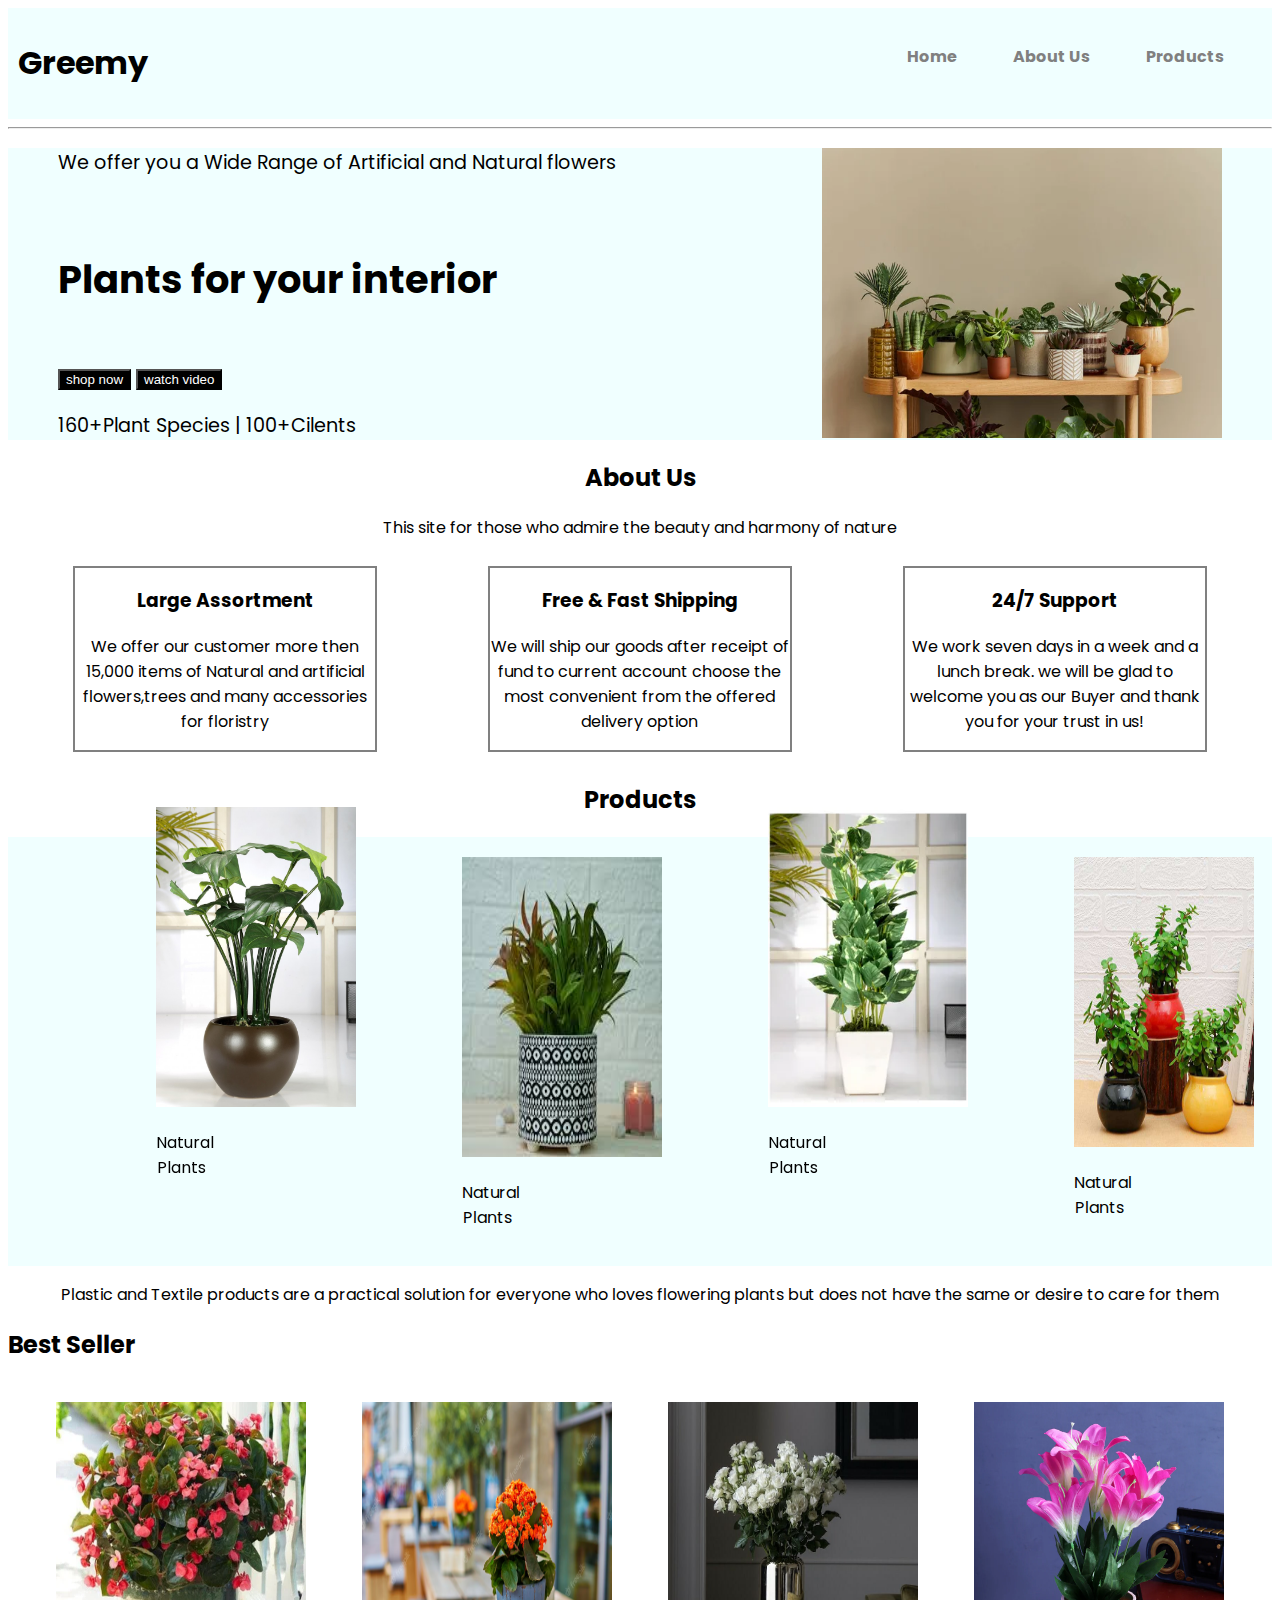
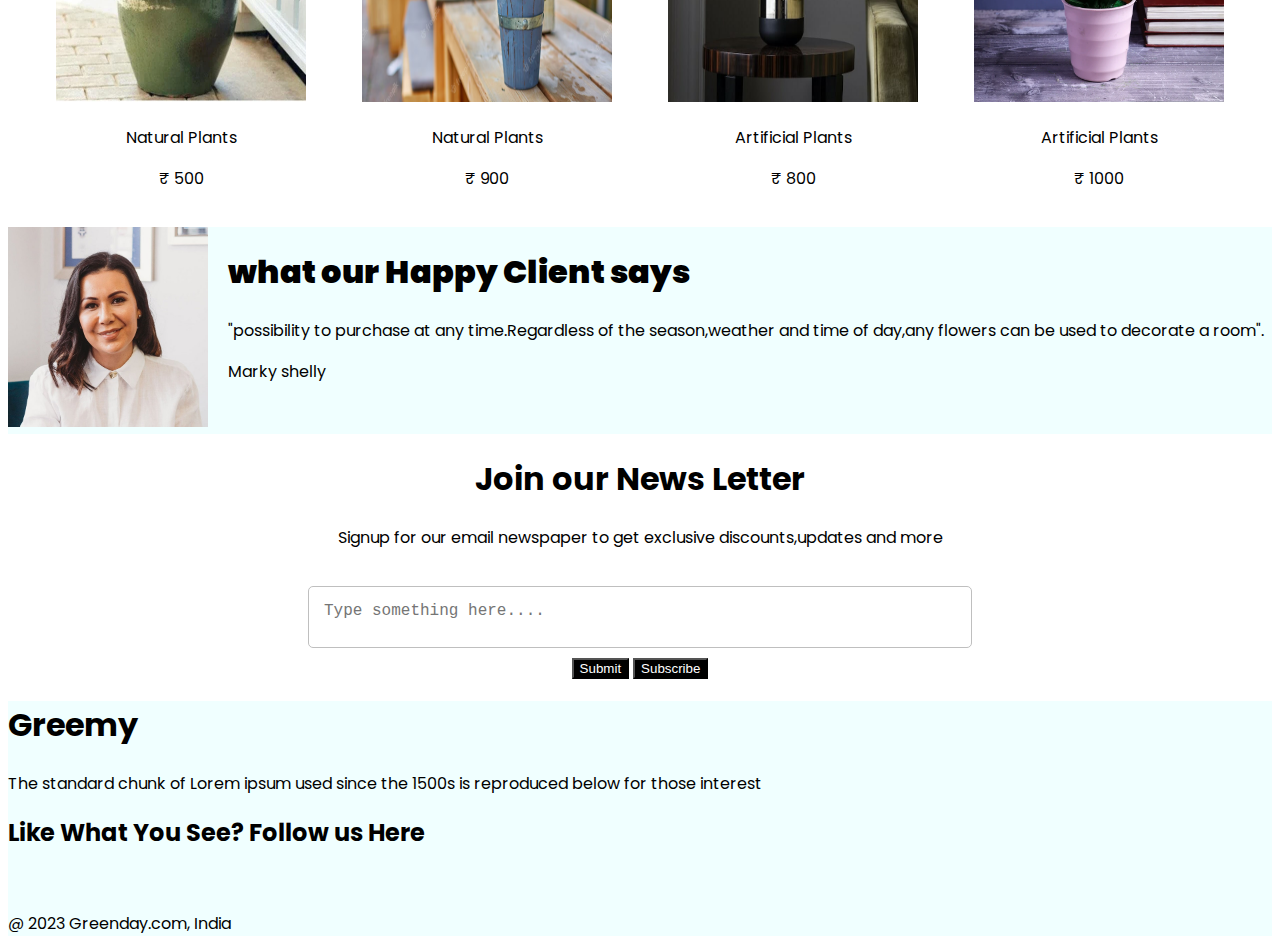
<file: Greenary buying website/index.html>
<!DOCTYPE html>
<html>

<head>
    <title>Greemy project</title>
    <link rel="preconnect" href="https://fonts.googleapis.com">
    <link rel="preconnect" href="https://fonts.gstatic.com" crossorigin>
    <link href="https://fonts.googleapis.com/css2?family=Poppins&display=swap" rel="stylesheet">
    <link rel="stylesheet" href="index.css">
    <link rel="stylesheet" href="https://cdnjs.cloudflare.com/ajax/libs/font-awesome/6.4.0/css/all.min.css" integrity="sha512-iecdLmaskl7CVkqkXNQ/ZH/XLlvWZOJyj7Yy7tcenmpD1ypASozpmT/E0iPtmFIB46ZmdtAc9eNBvH0H/ZpiBw==" crossorigin="anonymous" referrerpolicy="no-referrer" />
</head>


<body>
    <div class="header">
        <h1 class="logo">Greemy</h1>
        <div class="searchbar">
            <p><b>Home</b></p>
            <p><b>About Us</b></p>
            <p><b>Products</b></p>
           <!--<p class="search"><i class="fa-solid fa-magnifying-glass"></i></p>--> 
        </div>
    </div><hr>
    <!--header-->
    <div class="summary">
        <img class="img1" src="plant6.jpg" alt="plant"  width="400" height="290">
       <p>We offer you a Wide Range of Artificial and Natural flowers</p><br>
       <h1>Plants for your interior</h1><br>

       <button>shop now</button>
       <button>watch video</button><br>

       <P>160+Plant Species | 100+Cilents</P>
    </div>
<!--about-->

    <div class="about">
        <h2>About Us</h2>
        <p>This site for those who admire the beauty and harmony of nature </p>
    </div>


    <div class="content">
        <div class="container">
            <i class="fa-solid fa-leaf"></i>
            <h3>Large Assortment</h3>
            <p>We offer our customer more then 15,000 items of Natural
               and artificial flowers,trees and many accessories 
               for floristry
            </p>

        </div>

        <div class="container">
            <i class="fa-solid fa-suitcase-rolling"></i>
            <h3>Free & Fast Shipping</h3>
            <p>We will ship our goods after receipt of fund to current account 
                choose the most convenient from the offered delivery option
            </p>

        </div>

        <div class="container">
            <i class="fa-solid fa-phone"></i>
            <h3>24/7 Support</h3>
            <p>We work seven days in a week and a lunch break.
                we will be glad to welcome you as our Buyer 
                and thank you for your trust in us!
            </p>

        </div>
    </div>
    <!--products-->

    <div>
       <div class="plant">
          <h2>Products</h2>
       </div>

     <div class="plant-container">
        <div class="plant-img" id="plant-1">
            <img src="plant7.jpg" alt="plant" width="200" height="300">
            <p>Natural Plants</p>
        </div>
 
        <div class="plant-img" id="plant-2">
           <img src="plant9.jpg" alt="plant" width="200" height="300">
           <p>Natural Plants</p>
        </div>
 
        <div class="plant-img" id="plant-1">
           <img src="plant8.webp" alt="plant" width="200" height="300">
           <p>Natural Plants</p>
       </div>
        
       <div class="plant-img" id="plant-2">
        <img src="plant4.jpg" alt="plant" width="180" height="290">
        <p>Natural Plants</p>
       </div>
    </div>
</div>
        
        <div class="para1">
            <p>Plastic and Textile products are a practical solution 
                for everyone who loves flowering plants but 
                does not have the same or desire to care for them
            </p>
        </div>
<!--best sellers-->
    
        <div>
            <h2>Best Seller</h2>
        <div class="best-container">
             <div class="best-img" >
                 <img src="bookey1.webp" alt="plant" width="250" height="300">
                 <p>Natural Plants</p>
                 <p>&#8377 500</p>
             </div>
      
             <div class="best-img" >
                <img src="bookey2.avif" alt="plant" width="250" height="300">
                <p>Natural Plants</p>
                <p>&#8377 900</p>
             </div>
      
             <div class="best-img" >
                <img src="bookey5.jpg" alt="plant" width="250" height="300">
                <p>Artificial Plants</p>
                <p>&#8377 800</p>
            </div>
             
            <div class="best-img" >
             <img src="bookey6.webp" alt="plant" width="250" height="300">
             <p>Artificial Plants</p>
             <p>&#8377 1000</p>
            </div>
         </div>
     </div>
<!--testimonial-->
<div class="client">
    <div>
        <img class="img2" src="client1.jpg" alt="client" width="200" height="200">
        
    </div>
    <div class="client2">
        <h1><b>what our Happy Client says</b></h1>
        <p>"possibility to purchase at any time.Regardless of the 
            season,weather and time of day,any flowers can be 
            used to decorate a room".
        </p>

        <p>Marky shelly </p>
    </div>
</div>
        
<!--newsletter-->
<div class="news">
    <h1>Join our News Letter</h1>
    <p>Signup for our email newspaper to get exclusive discounts,updates and more</p>
    <div class="input">
        <textarea placeholder="Type something here...." required ></textarea>
    </div>
    
    <div class="button1">
        <button>Submit</button>
        <button>Subscribe</button>
    </div>
</div>

<!--footer-->
<div class="footer">
    
     <h1>Greemy</h1>
     <p>The standard chunk of Lorem ipsum used since the 1500s is 
         reproduced below for those interest 
     </p>
     <h2>Like What You See? Follow us Here</h2>
    
    <div class="icons">
        <i class="fa-brands fa-facebook"></i><br>
        <i class="fa-brands fa-square-instagram"></i><br>
        <i class="fa-brands fa-twitter"></i>
    </div>
    <p>@ 2023 Greenday.com, India</p>
</div>


     

         
        





    




    

    
    











</body>
</file>
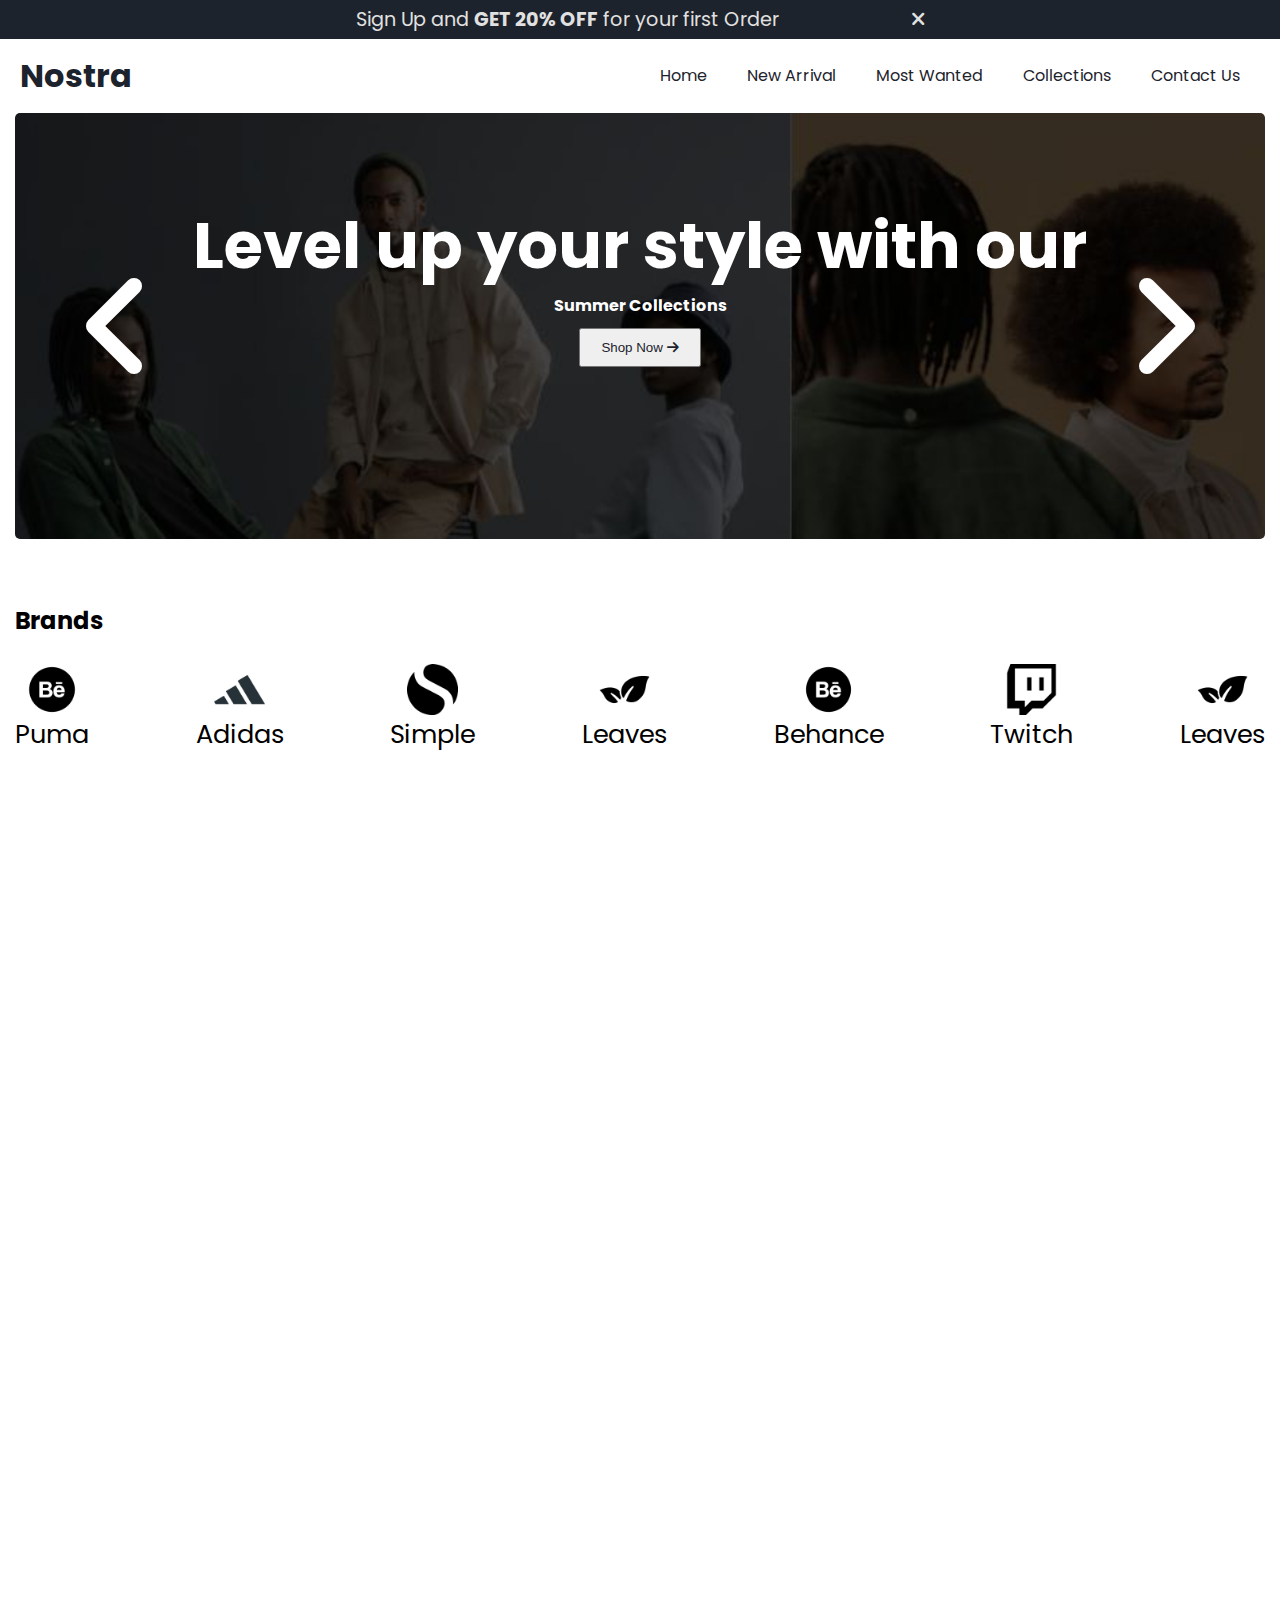
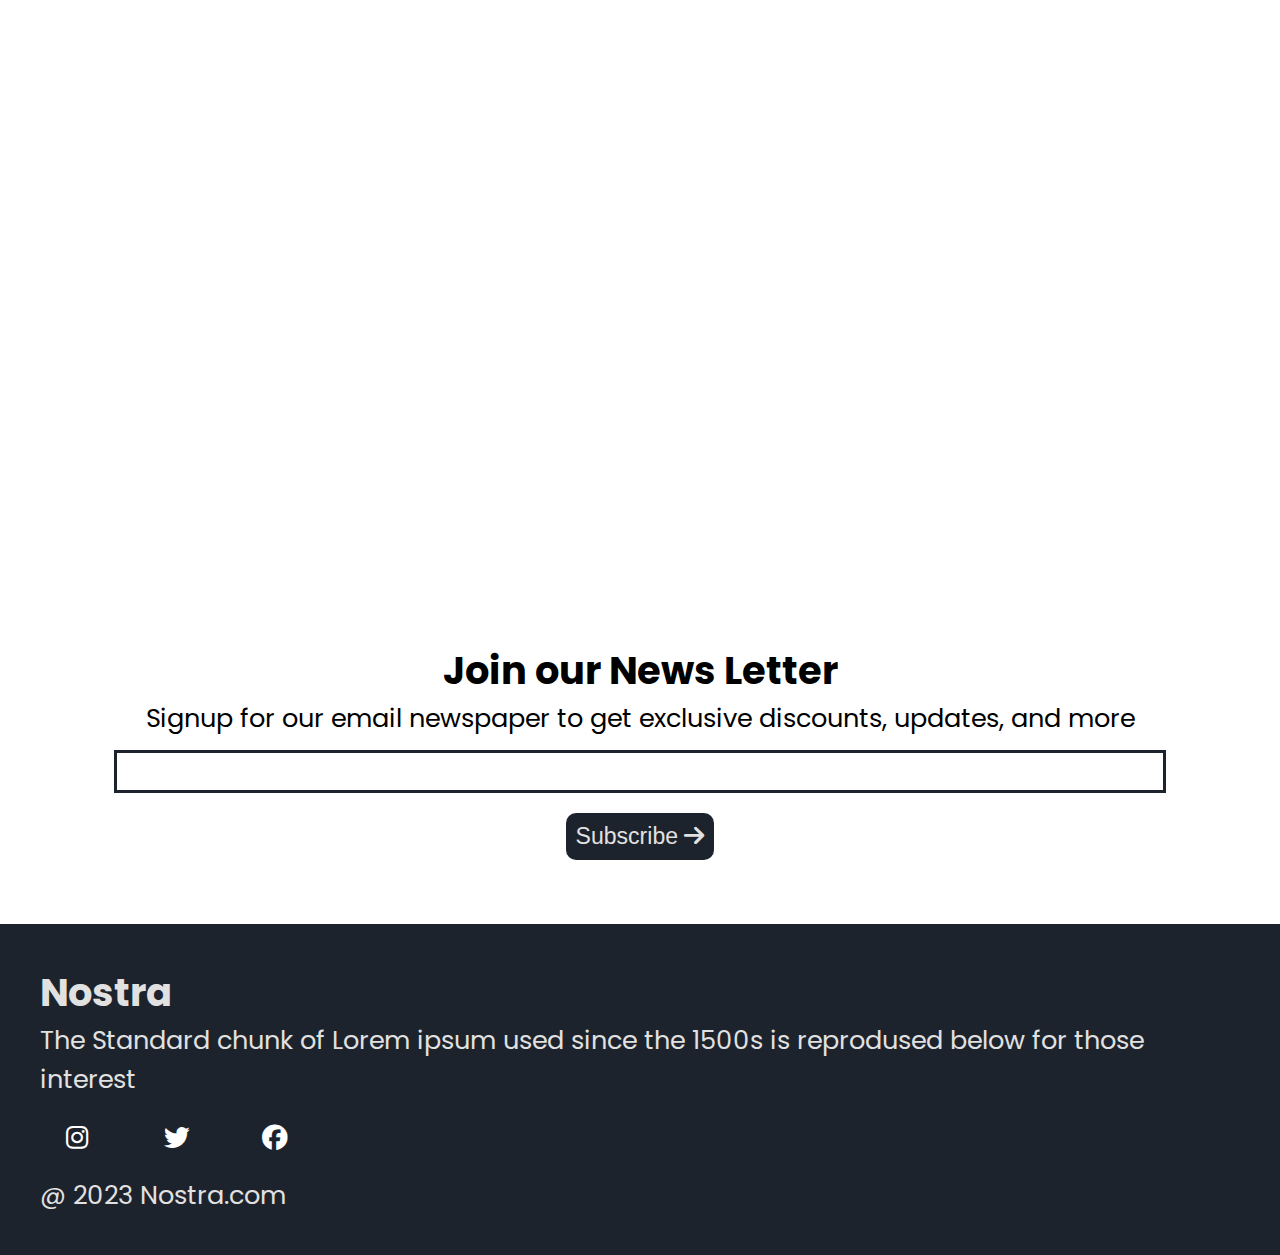
<file: Nostra-Ecommerce-website/Nostra-Ecommerce-Js-main/index.html>
<!DOCTYPE html>
<html lang="en">
<head>
    <meta charset="UTF-8">
    <meta name="viewport" content="width=device-width, initial-scale=1.0">
    <title>Nostra</title>
    <!--Link CSS File-->
    <link rel="stylesheet" href="style.css">
    <!--Link Google Fonts-->
    <link rel="preconnect" href="https://fonts.googleapis.com">
    <link rel="preconnect" href="https://fonts.gstatic.com" crossorigin>
    <link href="https://fonts.googleapis.com/css2?family=Poppins:wght@400;500;700&display=swap" rel="stylesheet">

    <!--Link Font Awesome-->
    <link rel="stylesheet" href="https://cdnjs.cloudflare.com/ajax/libs/font-awesome/6.4.2/css/all.min.css">

</head>
<body>

    <!--Offer Bar-->

    <div class="offer-bar">
        <p>Sign Up and <b>GET 20% OFF</b> for your first Order
        <i id="offer-close"  style="margin-left: 10%; cursor: pointer;" class="fa-solid fa-xmark"></i>
        </p>
    </div>

    

   

        <!--Navigation Bar-->
        <nav class="navbar">
            <h1>Nostra</h1>
            <div class="navbar-links">
                <p class="navbar-link"><a href="#home">Home</a></p>
                <p class="navbar-link"><a href="#new-arrival">New Arrival</a></p>
                <p class="navbar-link"><a href="#most-wanted">Most Wanted</a></p>
                <p class="navbar-link"><a href="collections.html">Collections</a></p>
                <p class="navbar-link"><a href="./contactus.html">Contact Us</a></p>
            </div>
            

            <div class="navbar-menu-toggle">
                <i id="side-navbar-activate" class="fa-solid fa-bars"></i>
            </div>

            

            

        </nav>

        <!--Side Navbar-->

        <div class="side-navbar"> 
            <p style="text-align: right;">
                <i id="side-navbar-close" class="fa-solid fa-xmark"></i>
            </p>
            <div class="side-navbar-links">

                <p class="side-navbar-link"><a href="./index.html">Home</a></p>
                <p class="side-navbar-link"><a href="#new-arrival">New Arrival</a></p>
            <p class="side-navbar-link"><a href="#most-wanted">Most Wanted</a></p>
            <p class="side-navbar-link"><a href="./collections.html">Collections</a></p>
            <p class="side-navbar-link"><a href="./contactus.html">Contact Us</a></p>
            </div>
            
        </div>

        <div class="container">

        <!--Slider-->
        <div class="slider">
            <div class="slider-left-button">
                <i id="slider-left-activate" class="fa-solid fa-angle-left" style="color: #ffffff;"></i>
            </div>

            <div class="slider-content">
                <h1>Level up your style with our</h1>
                <h4>Summer Collections</h4> 
                <button> Shop Now <i class="fa-solid fa-arrow-right"></i> </button>
            </div>

            <div class="slider-image-container">
                <img class="slider-image" src="img/others/slider-one.jpg"  width="100%" alt="">
                <img class="slider-image" src="img/others/slider-one.jpg" alt="">
                <img class="slider-image" src="img/others/slider-one.jpg" alt="">
            </div>

            <div class="slider-right-button">
                
                <i id="slider-right-activate" class="fa-solid fa-angle-right" style="color: #ffffff;"></i>
            </div>
        </div>

        <!--Brands-->

        
        <h2 style="margin-top: 5vw;">Brands</h2>
        <div class="brands">
            <div class="brands-item">
                <img class="brands-icon" src="img/icons/behance.png" alt="">
                <p>Puma</p>
            </div>

            <div class="brands-item">
                <img class="brands-icon" src="img/icons/adidas.png" alt="">
                <p>Adidas</p>
            </div>

            <div class="brands-item">
                <img class="brands-icon" src="img/icons/simple.png" alt="">
                <p>Simple</p>
            </div>

            <div class="brands-item">
                <img class="brands-icon" src="img/icons/leaves.png" alt="">
                <p>Leaves</p>
            </div>

            <div class="brands-item">
                <img class="brands-icon" src="img/icons/behance.png" alt="">
                <p>Behance</p>
            </div>

            <div class="brands-item">
                <img class="brands-icon" src="img/icons/twitch.png" alt="">
                <p>Twitch</p>
            </div>

            <div class="brands-item">
                <img class="brands-icon" src="img/icons/leaves.png" alt="">
                <p>Leaves</p>
            </div>
        </div>

    
        <div class="initial-scroll-animate reveal-scroll-animate">
        <div class="service">
            
            <div class="servives-container-1">
                <div>
                    <h2>We Provide Best</h2>
                    <h2>Customer Experiences</h2>
                </div>

                <div>
                    <p>|| We ensure that our customer have the best shopping experience</p>
                </div>
            </div>

            <div class="servives-container-2">
                <div>
                    <i style="font-size: 3vw;margin-bottom: 10px;" class="fa-regular fa-circle-check"></i>
                    <h4>Original Products</h4>
                    <p>Lorem, ipsum dolor sit amet consectetur adipisicing elit. Porro, consequuntur.
                    </p>
                </div>

                <div>
                    <i style="font-size: 3vw;margin-bottom: 10px;" class="fa-regular fa-face-smile"></i>
                    <h4>Satisfaction Guarantee</h4>
                    <p>Lorem, ipsum dolor sit amet consectetur adipisicing elit. Porro, consequuntur.
                    </p>
                </div>

                <div>
                    <i style="font-size: 3vw;margin-bottom: 10px;" class="fa-solid fa-broom"></i>
                    <h4>New Arrival Everyday</h4>
                    <p>Lorem, ipsum dolor sit amet consectetur adipisicing elit. Porro, consequuntur.
                    </p>
                </div>

                <div>
                    <i style="font-size: 3vw;margin-bottom: 10px;" class="fa-solid fa-truck-fast"></i>
                    <h4>Fast & Free Shipping</h4>
                    <p>Lorem, ipsum dolor sit amet consectetur adipisicing elit. Porro, consequuntur.
                    </p>
                </div>
            </div>
        </div>
    </div>

    <div class="initial-scroll-animate reveal-scroll-animate">
        <h2 id="new-arrival" style=" margin-top: 5vw;">New Arrivals</h2>

        <div  class="new-arrival" >
            
            <div class="new-arrival-container">
                <img style="width: 20vw;" src="img/products/f1.jpg" alt="">
                <div class="overlay"></div>
                <button> Shop Now <i class="fa-solid fa-arrow-right"></i> </button>

            </div>

            <div class="new-arrival-container">
                <img style="width: 20vw;" src="img/products/f7.jpg" alt="">
                <div class="overlay"></div>
                <button> Shop Now <i class="fa-solid fa-arrow-right"></i> </button>

            </div>

            <div class="new-arrival-container">
                <img style="width: 20vw;" src="img/products/n1.jpg" alt="">
                <div class="overlay"></div>
                <button> Shop Now <i class="fa-solid fa-arrow-right"></i> </button>

            </div>

            <div class="new-arrival-container">
                <img style="width: 20vw;" src="img/products/n7.jpg" alt="">
                <div class="overlay"></div>
                <button> Shop Now <i class="fa-solid fa-arrow-right"></i> </button>

            </div>
        </div>
    </div>

    <div class="initial-scroll-animate reveal-scroll-animate">
        <h2 id="most-wanted" style=" margin-top: 5vw;">Most Wanted</h2>

        <div  class="most-wanted">

            <div class="most-wanted-container">
                <img style="width: 20vw;" src="img/products/n8.jpg" alt="">
                <p class="sale-overlay">sale</p>
                <img class="like-button" src="img/icons/blackheart.png" alt="">

            </div>

            <div class="most-wanted-container">
                <img style="width: 20vw;" src="img/products/f1.jpg" alt="">
                
                <p class="sale-overlay">sale</p>
                <img class="like-button" src="img/icons/blackheart.png" alt="">
            </div>

            <div class="most-wanted-container">
                <img style="width: 20vw;" src="img/products/n1.jpg" alt="">
                <p class="sale-overlay">sale</p>
                <img class="like-button" src="img/icons/blackheart.png" alt="">
                

            </div>

            <div class="most-wanted-container">
                <img style="width: 20vw;" src="img/products/n7.jpg" alt="">
                <p class="sale-overlay">sale</p>
                <img class="like-button" src="img/icons/blackheart.png" alt="">
                

            </div>
            
            <div class="most-wanted-container">
                <img style="width: 20vw;" src="img/products/n3.jpg" alt="">
                <p class="sale-overlay">sale</p>
                <img class="like-button" src="img/icons/blackheart.png" alt="">

            </div>

            <div class="most-wanted-container">
                <img style="width: 20vw;" src="img/products/f7.jpg" alt="">
                
                <p class="sale-overlay">sale</p>
                <img class="like-button" src="img/icons/blackheart.png" alt="">
            </div>

            <div class="most-wanted-container">
                <img style="width: 20vw;" src="img/products/n4.jpg" alt="">
                <p class="sale-overlay">sale</p>
                <img class="like-button" src="img/icons/blackheart.png" alt="">
                

            </div>

            <div class="most-wanted-container">
                <img style="width: 20vw;" src="img/products/n7.jpg" alt="">
                <p class="sale-overlay">sale</p>
                <img class="like-button" src="img/icons/blackheart.png" alt="">
                

            </div>
        </div>
    </div>

    <div class="initial-scroll-animate reveal-scroll-animate">

    

        <div class="limited-offer">
            <div class="limited-offer-img">
                <img src="img/others/offer.jpg" alt="">
            </div>
            <div class="limited-offer-text">
                <h2>Limited Offer</h2>
                <h4>35% OFF on this for the first 30 Customers</h4>
                <button> Shop Now <i class="fa-solid fa-arrow-right"></i> </button>
            </div>
        </div>
        
        
    </div>

    <div class="news">
        <h2>Join our News Letter</h2>
        <p style="text-align: center;">Signup for our email newspaper to get exclusive discounts, updates, and more</p>
        <div style="margin-top: 10px;">
        <input class="search">
    </div>
    <div>
        <button> Subscribe <i class="fa-solid fa-arrow-right"></i> </button>
    </div>
    </div>

    </div>

    <div class="footer">
        <div class="footer-container">
            <div class="footer-box-1">
                <h2 class="headingText">Nostra</h2>
                <p>The Standard chunk of Lorem ipsum
                    used since the 1500s is reprodused
                    below for those interest</p>
                <div class="footer-icon-container">
                    <i class="icon fa-brands fa-instagram" style="color: #ffffff;"></i>
                    <i class="icon fa-brands fa-twitter" style="color: #ffffff;"></i>
                    <i class="icon fa-brands fa-facebook" style="color: #ffffff;"></i>
                </div>
            </div>

            

        </div>

        <p class="subtitle">@ 2023 Nostra.com</p>
    </div>

   
    
    <!--Link Javascript File-->
    <script src="script.js"></script>
    <script src="products.js"></script>
    <script src="collections.js"></script>
    <script src="contact.js"></script>
    
    


</body>
</html>
</file>
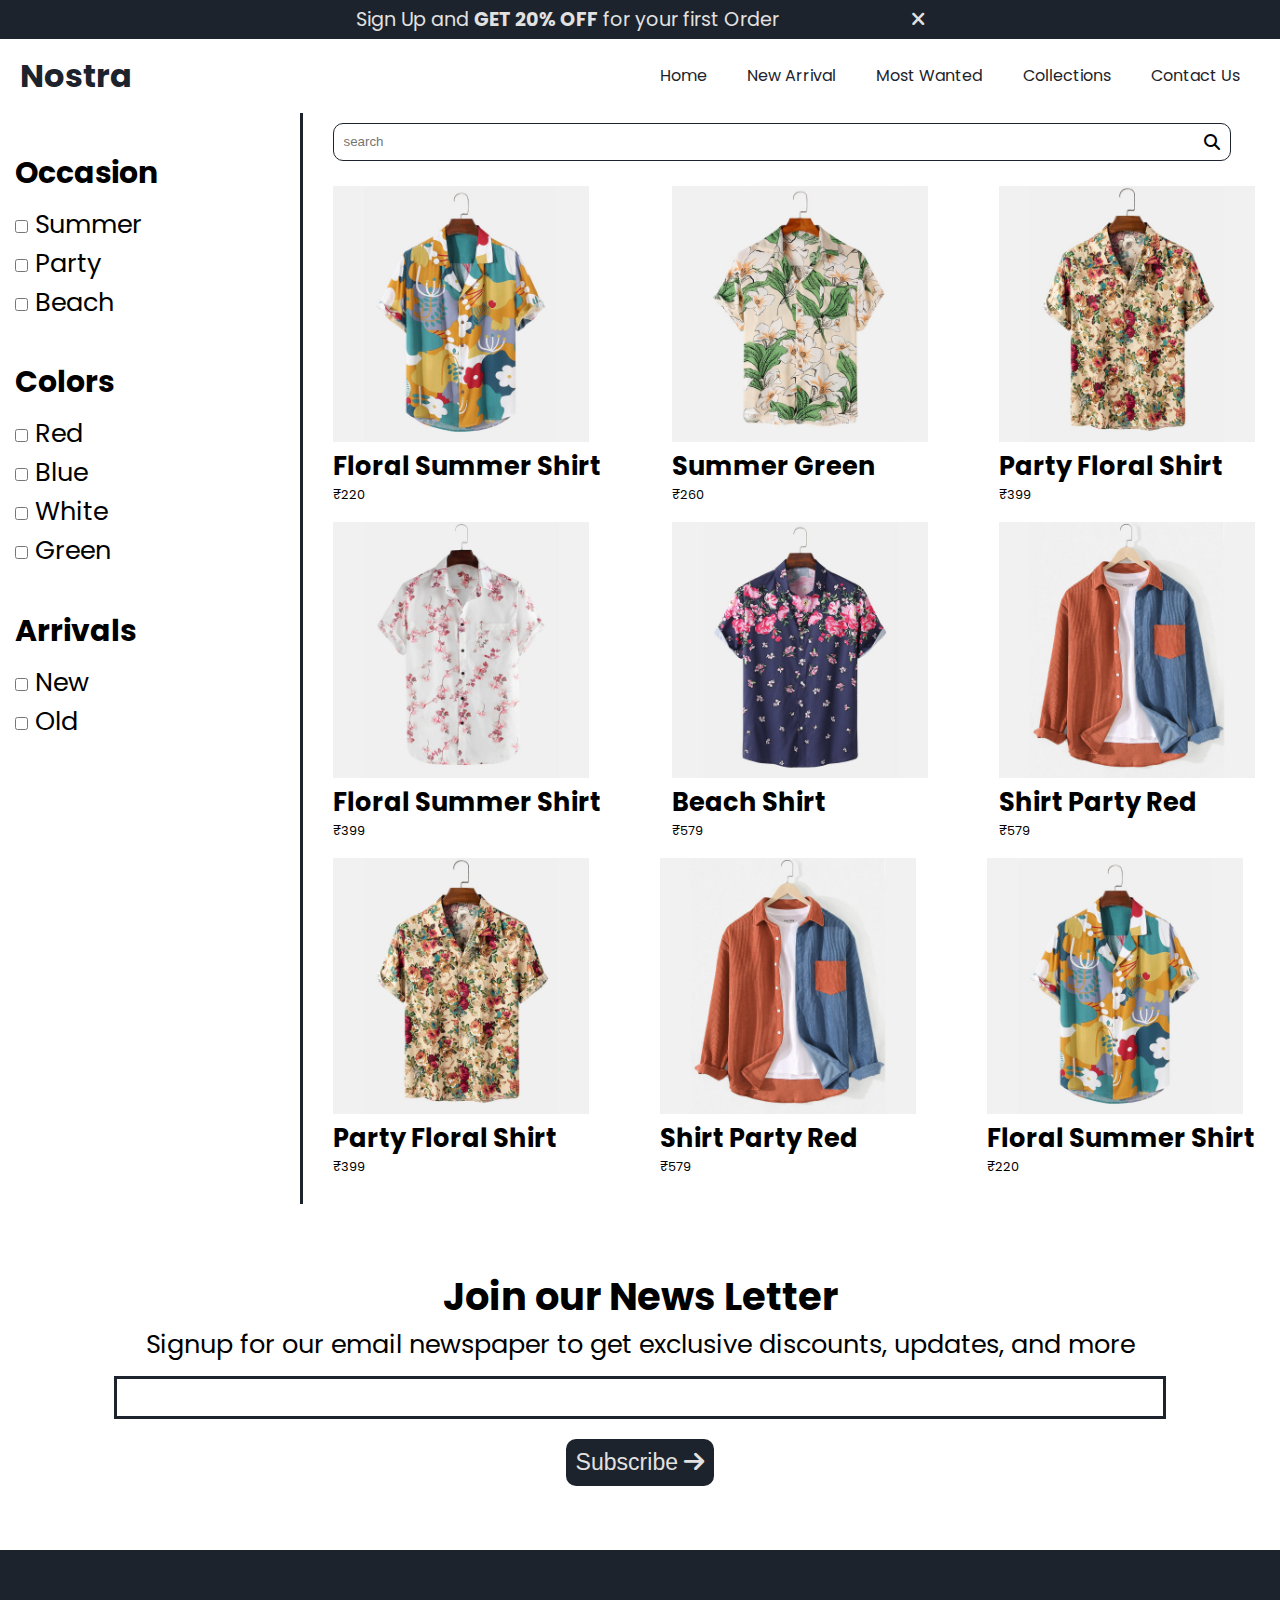
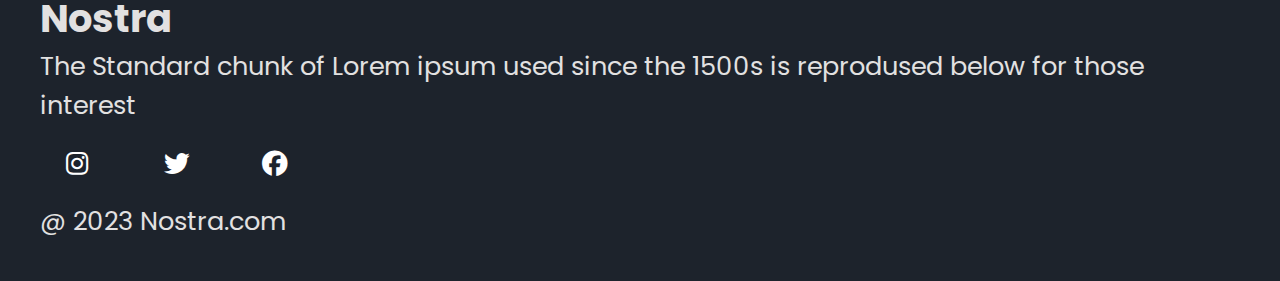
<file: Nostra-Ecommerce-website/Nostra-Ecommerce-Js-main/collections.html>
<!DOCTYPE html>
<html lang="en">
<head>
    <meta charset="UTF-8">
    <meta name="viewport" content="width=device-width, initial-scale=1.0">
    <title>Collections</title>
    <!--Link CSS File-->
    <link rel="stylesheet" href="style.css">
    <!--Link Google Fonts-->
    <link rel="preconnect" href="https://fonts.googleapis.com">
    <link rel="preconnect" href="https://fonts.gstatic.com" crossorigin>
    <link href="https://fonts.googleapis.com/css2?family=Poppins:wght@400;500;700&display=swap" rel="stylesheet">

    <!--Link Font Awesome-->
    <link rel="stylesheet" href="https://cdnjs.cloudflare.com/ajax/libs/font-awesome/6.4.2/css/all.min.css">

</head>
<body>

    <!--Offer Bar-->

    <div class="offer-bar">
        <p>Sign Up and <b>GET 20% OFF</b> for your first Order
        <i id="offer-close"  style="margin-left: 10%; cursor: pointer;" class="fa-solid fa-xmark"></i>
        </p>
    </div>

    

   

        <!--Navigation Bar-->
        <nav class="navbar">
            <h1>Nostra</h1>
            <div class="navbar-links">
                <p class="navbar-link"><a href="./index.html">Home</a></p>
                <p class="navbar-link"><a href="./index.html/#new-arrival">New Arrival</a></p>
                <p class="navbar-link"><a href="./index.html/#most-wanted">Most Wanted</a></p>
                <p class="navbar-link"><a href="./index.html/collections">Collections</a></p>
                <p class="navbar-link"><a href="./contactus.html">Contact Us</a></p>
            </div>
            

            <div class="navbar-menu-toggle">
                <i id="side-navbar-activate" class="fa-solid fa-bars"></i>
            </div>

            

            

        </nav>

        <!--Side Navbar-->

        <div class="side-navbar"> 
            <p style="text-align: right;">
                <i id="side-navbar-close" class="fa-solid fa-xmark"></i>
            </p>
            <div class="side-navbar-links">

                 <p class="side-navbar-link"><a href="./index.html">Home</a></p>
                <p class="side-navbar-link"><a href="./index.html">New Arrival</a></p>
            <p class="side-navbar-link"><a href="./index.html">Most Wanted</a></p>
            <p class="side-navbar-link"><a href="./collections.html">Collections</a></p>
            <p class="side-navbar-link"><a href="./contactus.html">Contact Us</a></p>
            </div>
            
        </div>

        <div class="container">

            <div class="divide-section">
                <div class="filter-section">
                   
                    <h3 class="filter-section-occasion">Occasion</h3>
                    <div>
                        <input type="checkbox" name="tags" value="summer"> Summer <br>
                        <input type="checkbox" name="tags" value="party"> Party <br>
                        <input type="checkbox" name="tags" value="beach"> Beach 

                    </div>
                   
                    <h3 class="filter-section-colors"> Colors </h3>
                    <div>
                    <input type="checkbox" name="tags" value="red"> Red <br>
                        <input type="checkbox" name="tags" value="blue"> Blue <br>
                        <input type="checkbox" name="tags" value="white"> White <br>
                        <input type="checkbox" name="tags" value="green"> Green
                    </div>

                    <h3 class="filter-section-arrivals"> Arrivals </h3>
                    <div>
                    <input type="checkbox" name="tags" value="new"> New <br>
                        <input type="checkbox" name="tags" value="old"> Old
                      
                    </div>

                    
                    <hr class="vertical-line">
                </div>

                <div class="product-section">
                    <form class="navbar-search">
                        <input type="search" placeholder="search">
                        <i class="fa-solid fa-magnifying-glass"></i>
                    </form>

                    <div class="products">

                    </div>
                </div>
            </div>



    <div class="news">
        <h2>Join our News Letter</h2>
        <p style="text-align: center;">Signup for our email newspaper to get exclusive discounts, updates, and more</p>
        <div style="margin-top: 10px;">
        <input class="search">
    </div>
    <div>
        <button> Subscribe <i class="fa-solid fa-arrow-right"></i> </button>
    </div>
    </div>

    </div>

    <div class="footer">
        <div class="footer-container">
            <div class="footer-box-1">
                <h2 class="headingText">Nostra</h2>
                <p>The Standard chunk of Lorem ipsum
                    used since the 1500s is reprodused
                    below for those interest</p>
                <div class="footer-icon-container">
                    <i class="icon fa-brands fa-instagram" style="color: #ffffff;"></i>
                    <i class="icon fa-brands fa-twitter" style="color: #ffffff;"></i>
                    <i class="icon fa-brands fa-facebook" style="color: #ffffff;"></i>
                </div>
            </div>

            

        </div>

        <p class="subtitle">@ 2023 Nostra.com</p>
    </div>

   
    
    <!--Link Javascript File-->
    <script type="module" src="collections.js"></script>
</body>
</html>
</file>
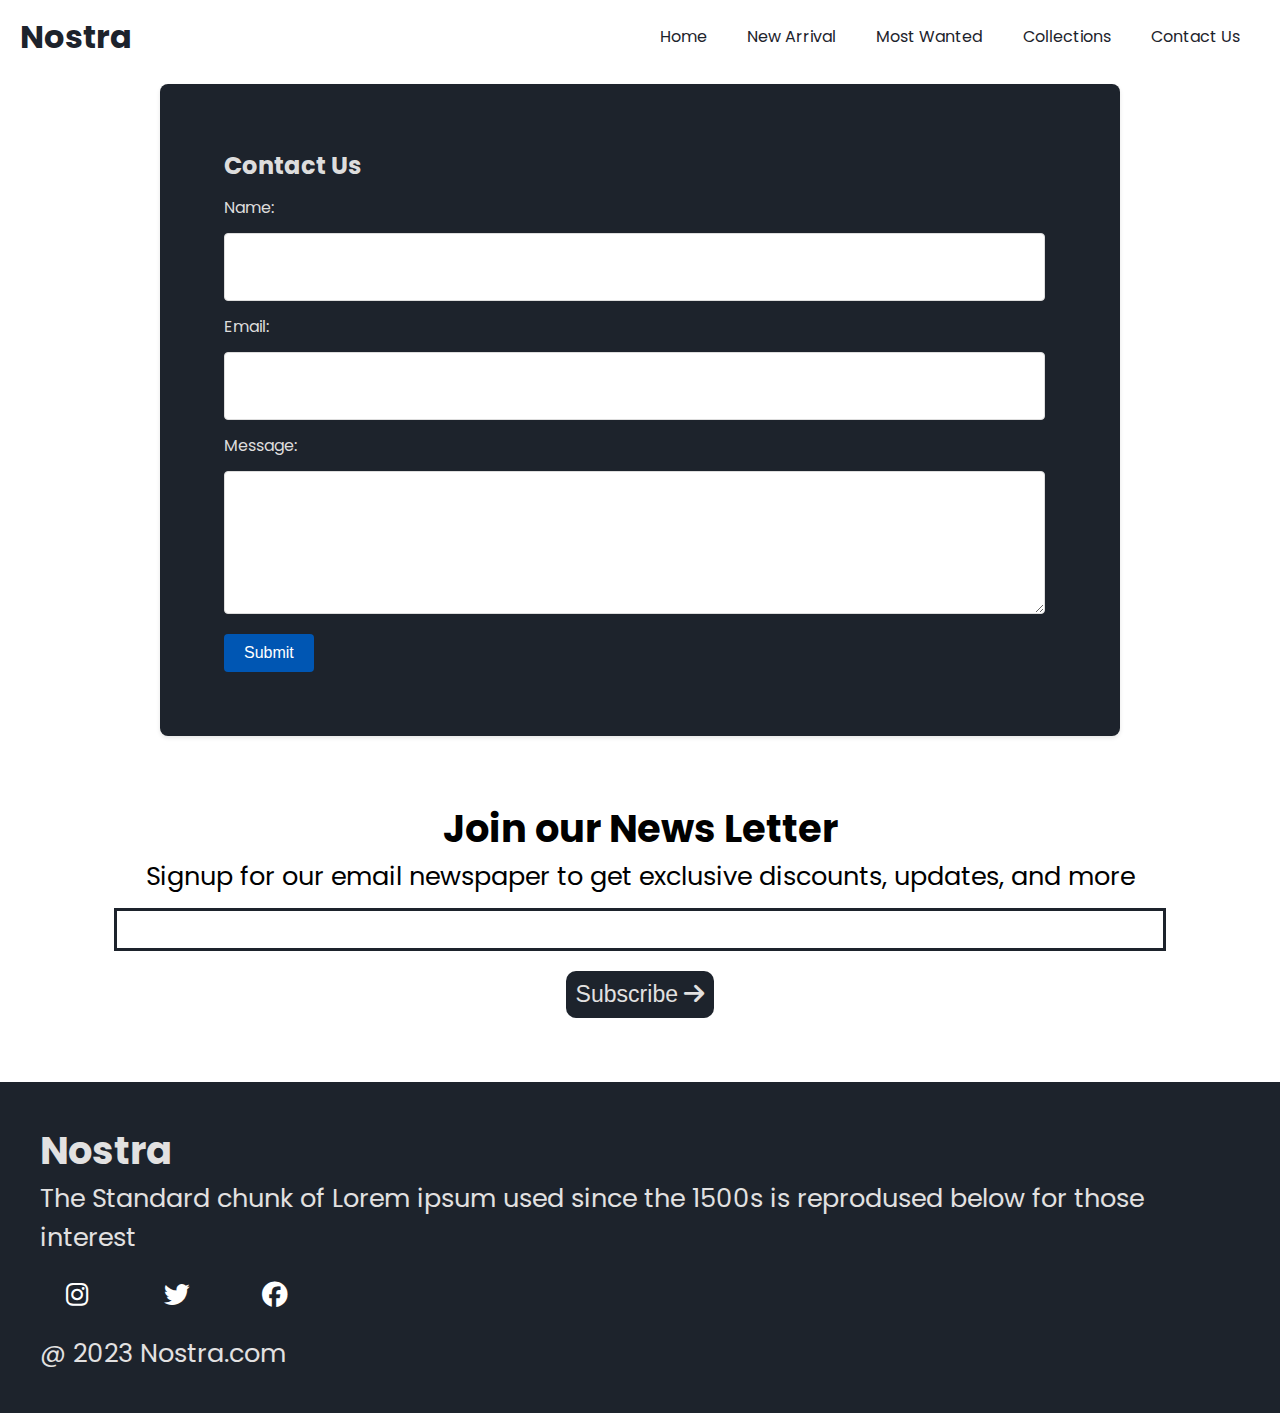
<file: Nostra-Ecommerce-website/Nostra-Ecommerce-Js-main/contactus.html>
<!DOCTYPE html>
<html lang="en">
<head>
    <meta charset="UTF-8">
    <meta name="viewport" content="width=device-width, initial-scale=1.0">
    <title>Nostra</title>
    <!--Link CSS File-->
    <link rel="stylesheet" href="style.css">
    <!--Link Google Fonts-->
    <link rel="preconnect" href="https://fonts.googleapis.com">
    <link rel="preconnect" href="https://fonts.gstatic.com" crossorigin>
    <link href="https://fonts.googleapis.com/css2?family=Poppins:wght@400;500;700&display=swap" rel="stylesheet">

    <!--Link Font Awesome-->
    <link rel="stylesheet" href="https://cdnjs.cloudflare.com/ajax/libs/font-awesome/6.4.2/css/all.min.css">

</head>
<body>



    

   

        <!--Navigation Bar-->
        <nav class="navbar">
            <h1>Nostra</h1>
            <div class="navbar-links">
                <p class="navbar-link"><a href="./index.html">Home</a></p>
                <p class="navbar-link"><a href="./index.html">New Arrival</a></p>
                <p class="navbar-link"><a href="./index.html">Most Wanted</a></p>
                <p class="navbar-link"><a href="collections.html">Collections</a></p>
                <p class="navbar-link"><a href="./contactus.html">Contact Us</a></p>
            </div>
            

            <div class="navbar-menu-toggle">
                <i id="side-navbar-activate" class="fa-solid fa-bars"></i>
            </div>

            

            

        </nav>

        <!--Side Navbar-->

        <div class="side-navbar"> 
            <p style="text-align: right;">
                <i id="side-navbar-close" class="fa-solid fa-xmark"></i>
            </p>
            <div class="side-navbar-links">

                <p class="side-navbar-link"><a href="./index.html">Home</a></p>
                <p class="side-navbar-link"><a href="./index.html">New Arrival</a></p>
            <p class="side-navbar-link"><a href="./index.html">Most Wanted</a></p>
            <p class="side-navbar-link"><a href="./collections.html">Collections</a></p>
            <p class="side-navbar-link"><a href="./contactus.html">Contact Us</a></p>
            </div>
            
        </div>

        <div class="container">



  <div class="contact-form">
    <h2>Contact Us</h2>
    <form action="#" method="post">
      <label for="name">Name:</label>
      <input type="text" id="name" name="name" required>
      
      <label for="email">Email:</label>
      <input type="text" id="email" name="email" required>
      
      <label for="message">Message:</label>
      <textarea id="message" name="message" required></textarea>
      
      <input type="submit" value="Submit">
    </form>
  </div>

  </div>

       



   

  


    <div class="news">
        <h2>Join our News Letter</h2>
        <p style="text-align: center;">Signup for our email newspaper to get exclusive discounts, updates, and more</p>
        <div style="margin-top: 10px;">
        <input class="search">
    </div>
    <div>
        <button> Subscribe <i class="fa-solid fa-arrow-right"></i> </button>
    </div>
    </div>

    </div>

    <div class="footer">
        <div class="footer-container">
            <div class="footer-box-1">
                <h2 class="headingText">Nostra</h2>
                <p>The Standard chunk of Lorem ipsum
                    used since the 1500s is reprodused
                    below for those interest</p>
                <div class="footer-icon-container">
                    <i class="icon fa-brands fa-instagram" style="color: #ffffff;"></i>
                    <i class="icon fa-brands fa-twitter" style="color: #ffffff;"></i>
                    <i class="icon fa-brands fa-facebook" style="color: #ffffff;"></i>
                </div>
            </div>

            

        </div>

        <p class="subtitle">@ 2023 Nostra.com</p>
    </div>

   
    
    <!--Link Javascript File-->
    <script src="./contact.js"></script>
</body>
</html>
</file>
<file: Greenary buying website/index.css>
.logo{
    color: black;
}
body{
    font-family: 'Poppins', sans-serif;
}

.searchbar{
    display: flex;
    width: 30%;
    justify-content: space-around;
    padding: 10px;
    color: gray;
}

.searchbar:hover{
    color: black;
}
/*.search{
    color:black;
    padding:2px ;
}*/
.header{
    display: flex;
    justify-content: space-between;
    padding: 10px;
    position: sticky;
    top:0;
    background-color:azure;
}
button{
    background-color: black;
    color: white;
 
}
.summary{
    padding-left: 50px;
    font-size: larger;
    background-color:azure ;
    border: 500px;
    
}
.img1{
    float:right;
    background-position:right-top;
    padding-right: 50px;
    transition-duration:2s;
    
}
.img1:hover{
    transform:scale(1.1);

}
.container{
    border:solid grey 2px;
    display: inline-block;
    width: 300px;
    text-align: center;
    
    
}
.content{
    padding: 10px;
    display:flex ;
    justify-content: space-around;
    
}
.about{
    text-align: center;
}
h3{
    text-align: center;
}
i{
    font-size: xx-large;
    margin-bottom: 5px;
}

/*products*/
.plant{
    text-align: center;
}
.plant-img{
    /*border:solid grey 2px;*/
    display: inline-block;
    width: 300px;
    text-align: center;
    transition-duration:2s;
}
.plant-img:hover{
    transform:scale(1.1);

}
.plant-container{
    padding: 20px;
    display:flex ;
    justify-content: space-around;
    background-color: azure;
    text-align: center;
}
#plant-1{
    
    width: 50px;
    position: relative;
    z-index: 3;
    bottom: 50px;
}
#plant-2{
    width: 50px;
    height: 100px;
    position: static;
}
.para1{
  text-align: center;
}
/*best seller*/
.best-container{
    padding: 20px;
    display:flex ;
    justify-content: space-around;
    text-align: center;

}
.best-img{
    transition-duration:2s;
}
.best-img:hover{
    transform:scale(1.1);
}

/*client*/

.client{
    background-color: azure;
    display: flex;
    

} 
.test{
    background-color: white;
    width: 5px;
    height: 10px;
} 
.img2{
    padding-right:20px;
    
}
   
.news{
    text-align: center;
}
/*footer*/
.footer{
    background-color: azure;
}
.icons{
    display: flex;
    gap: 5px;
}
.input textarea{
    /*width: 20px;
    padding-left: 200px;
    margin-left: 200px;*/
    width: 50%;
    height: 30px;
    padding: 15px;
    border-radius:5px;
    margin-top: 20px;
    font-size: 16px;
    border-color: #bfbfbf;
    outline: none;
    resize: none;
}

textarea:is(focus,:valid){
 border-color: #4671ea;
}
</file>
<file: Nostra-Ecommerce-website/Nostra-Ecommerce-Js-main/style.css>
* {
    margin: 0px;
    padding: 0px;
}

html{
    scroll-behavior: smooth;
}



body {
    font-family: 'Poppins', sans-serif;
    
}


  body::-webkit-scrollbar {
    width: 0; 
  }
  
  

.offer-bar {
    background-color: #1D232C;
    color: #E2E1E1;
    padding: 5px;
    text-align: center;
    font-size: 1.5vw;
}

.container {
    padding-left: 15px;
    padding-right: 15px;
}

/* Main Navigation Bar*/
.navbar {
    display: flex;
    justify-content: space-between;
    color: #1D232C;
    align-items: center;
    position: sticky;
    top: 0px;
    background-color: white;
    padding-top: 1vw;
    padding-bottom: 1vw;
    padding-left: 20px;
    padding-right: 20px;
    z-index: 3;
}

.navbar-links {
    display: flex;
    width: 50%;
    justify-content: space-around;
    align-items: center;
}

.navbar-links a{
    text-decoration: none;
    color: #1D232C;
}

.navbar-links a:hover{
    text-decoration: underline;
    color: #1D232C;
}

.navbar-search {
    border: solid #1D232C 1px;
    border-radius: 10px;
    padding: 10px;
    display: flex;
    align-items: center;
    width: 95%;
}

.navbar-search input {
    border: none;
    width: 100%;
    background-color: transparent;
    
}

input:focus {
    outline: none;
}

.navbar-menu-toggle {
    display: none;
}

/*0 to 800px */

@media screen and (max-width:900px) {

    .navbar-menu-toggle {
        display: block;
    }

    .navbar-links {
        display: none;
    }

    

}

/* Side Navbar */
.side-navbar{
    position: fixed;
    top: 0;
    left: 0;
    width: 50%;
    height: 100%;
    background-color: #1D232C;
    color: #E2E1E1;
    margin-left: -60%;
    transition-duration: 1s;
    z-index: 10;
    padding: 20px;
  
}

.side-navbar-link{
    margin-bottom: 30px;
}

.side-navbar-links a{
    text-decoration: none;
    color: #E2E1E1;
}

.side-navbar-links a:hover{
    text-decoration: underline;
    color: #E2E1E1;
}

.side-navbar-search {
    border: solid #E2E1E1 1px;
    border-radius: 10px;
    padding: 10px;
    display: inline-block;
}

.side-navbar-search input {
    border: none;
    background: transparent;
}

/*Slider*/

.slider{
    overflow: hidden;
    display: flex;
    width: 100%;
    position: relative;
    
    border-radius: 5px;

}

.slider-image-container{
    display: flex;
    transition: 2s;
}

.slider-image{
    width: 100vw;
}

.slider-left-button{
    position: absolute;
    top: 35%;
    left: 5%;
    z-index: 1;
}

.slider-left-button i{
    font-size: 10vw;
    
}
.slider-right-button{
    position: absolute;
    top: 35%;
    right: 5%;
}
.slider-right-button i{
    font-size: 10vw;
}
.slider-content{
    position: absolute;
    color: white;
    text-align: center;
     width: 100%;
     top: 20%;
}
.slider-content h1{
    font-size: 5vw;
}
.slider-content button{
   padding-left: 20px;
   padding-right: 20px;
   padding-top: 10px;
   padding-bottom: 10px;
   margin-top: 10px;
   color: #1D232C;
}

/* Brands*/
.brands{
    display: flex;
    margin-top: 2vw;
    
    justify-content: space-between;
    
    
}

.brands-icon{
    width: 4vw;
    align-items: center;

}

.brands-item{
    display: flex;
    align-items: center;
    flex-direction: column;
    text-align: center;
    font-size: 2vw;
}

.servives-container-1
{
    margin-top: 5vw;
    margin-bottom: 2vw;
    display: flex;
    justify-content: space-between;
    align-items: center;
    font-size: 1.5vw;
}

.servives-container-2
{
    
    display: flex;
    justify-content: space-between;
    align-items: center;

    gap: 10px;
    font-size: 1vw;
    
}

.servives-container-2 div{
    border-radius: 5px;
    background-color: #F2F4F7;
    padding: 10px;
    
    

}

.new-arrival{
    display: flex;
    justify-content: space-between;
    margin-top: 2vw;
   
    
}

.new-arrival-container{
   position: relative;
   
    
}

.new-arrival-container img{
    border-radius: 2%;
    
     
 }
 

.overlay{
    border-radius: 2%;
    position: absolute;
    width: 100%;
    height: 100%;
    background-color: black;
    z-index: 2;
    top: 0;
    opacity: 0.6;
 }
 


.new-arrival button{
    padding-left: 10%;
    padding-right: 10%;
    padding-top: 5%;
    padding-bottom: 5%;
    margin-top: 10px;
    font-size: 1.2vw;
    color: #1D232C;
    border-radius: 10px;
    position: absolute;
    border: none;
    top: 50%;
    left: 18%;
    z-index: 2;
    

 }

 .most-wanted{
    display: flex;
    justify-content: space-between;
    margin-top: 2vw;
    overflow-x: scroll;
    gap: 20px;
   
    
}

.most-wanted-container{
   position: relative; 
}

.most-wanted img{
    border-radius: 2%;
    
     
 }

 .sale-overlay{
    position: absolute;
    top:3px;
    left: 3px;
    font-size: 2vw;
    background-color: red;
    color: white;
    padding-left: 10px;
    padding-right: 10px;
    border-radius: 10%;
 }

 .most-wanted::-webkit-scrollbar {
    appearance: none;
    
  }
   
.like-button{
    position: absolute;
    width: 15%;
    bottom: 12%;
    right: 5%;
}

.limited-offer{
    display: flex;
    justify-content: center;
    
    align-items: center;
    background-color: #1D232C;
    color: #E2E1E1;
    padding: 20px;
    font-size: 2vw;
}

.limited-offer img{
    width: 100%;
    height: 100%100%;
}

.limited-offer-text{
    padding: 5%;
}

.limited-offer button{
    padding-left: 5%;
    padding-right: 5%;
    padding-top: 2.5%;
    padding-bottom: 2.5%;
    margin-top: 10px;
    font-size: 1.2vw;
    color: #1D232C;
    border-radius: 10px;
 
    border: none;
    
    

 }

 /* Scroll Animate */

 .initial-scroll-animate{
   
    transition: 3s;
 }

 .reveal-scroll-animate{
    opacity: 0;
 }

 .news{
    font-size: 2vw;
    margin-top: 5vw;
    display: flex;
    flex-direction: column;
    align-items: center;
}

.news input{
    padding: 11px;
    width: 80vw;
    margin-bottom: 10px;
    border: solid #1D232C 3px;

}

.news input:focus{
   outline: none;

}

.news button{
    
    margin-top: 10px;
    font-size: 1.8vw;
    color: #E2E1E1;
    background-color: #1D232C;
    border-radius: 10px;
    border: none;
    padding:10px
    
    

 }


 .icon{
    width: 40px;
    margin: 2vw;

}
.footer{
    font-size: 2vw;
    margin-top: 5vw;
    padding: 40px;
    background-color: #1D232C;
    color: #E2E1E1;
    box-sizing: border-box;
}

.footer-container{
   
    display: flex;
    align-items: center;
    flex-wrap: wrap;
}

.footer-box-1{
    display: flex;
    flex-direction: column;
  
}

.footer-box-2{
    display: flex;
}

/* Collections */

.divide-section{
    display: flex;
}

.filter-section{
    flex-basis: 25%;
    position: relative;
    font-size: 2vw;
}

.product-section{
    flex-basis: 75%;
    position: relative;
}

.vertical-line {
    border: none;
    border-left: 3px solid #1D232C; /* Adjust color and width as needed */
    height: 100%; /* Adjust height as needed */
    margin: 0 20px; /* Adjust margin as needed */
    position: absolute;
    top: 0px;
    right: 0px
    
  }

.filter-section-price,.filter-section-arrivals,.filter-section-occasion,.filter-section-colors{
    margin-top: 3vw;
    margin-bottom: 10px;
    
}

.product-section{
    padding: 10px;
}

.products{
    margin-top: 2vw;
    display: flex;
    flex-wrap: wrap;
    justify-content: space-between;
    font-size:1vw;
}



  .contact-form {
    background-color: #1D232C;
    color: #dddddd;
    border-radius: 8px;
    box-shadow: 0 2px 4px rgba(0, 0, 0, 0.1);
    width: 60vw;
    margin: auto;
    padding: 5vw;
    padding-right: 10vw;
    margin-top: 10px;
  }

  .contact-form h2 {
    margin-bottom: 1vw;
   
  }

  .contact-form label {
    display: block;
    margin-bottom: 1vw;
 
  }

  .contact-form input[type="text"],
  .contact-form textarea {
    width: 100%;
    padding: 2vw;
    border: 1px solid #dddddd;
    border-radius: 4px;
    margin-bottom: 1vw;
    font-size: 1vw;
    
  }

  .contact-form textarea {
    resize: vertical;
    height: 10vh;
  }

  .contact-form input[type="submit"] {
    
    color: #ffffff;
    border: none;
    border-radius: 4px;
    padding: 10px 20px;
    cursor: pointer;
    font-size: 16px;
    background-color: #0056b3;
  }

  .contact-form input[type="submit"]:hover {
    background-color: #0056b3;
  }
</file>
